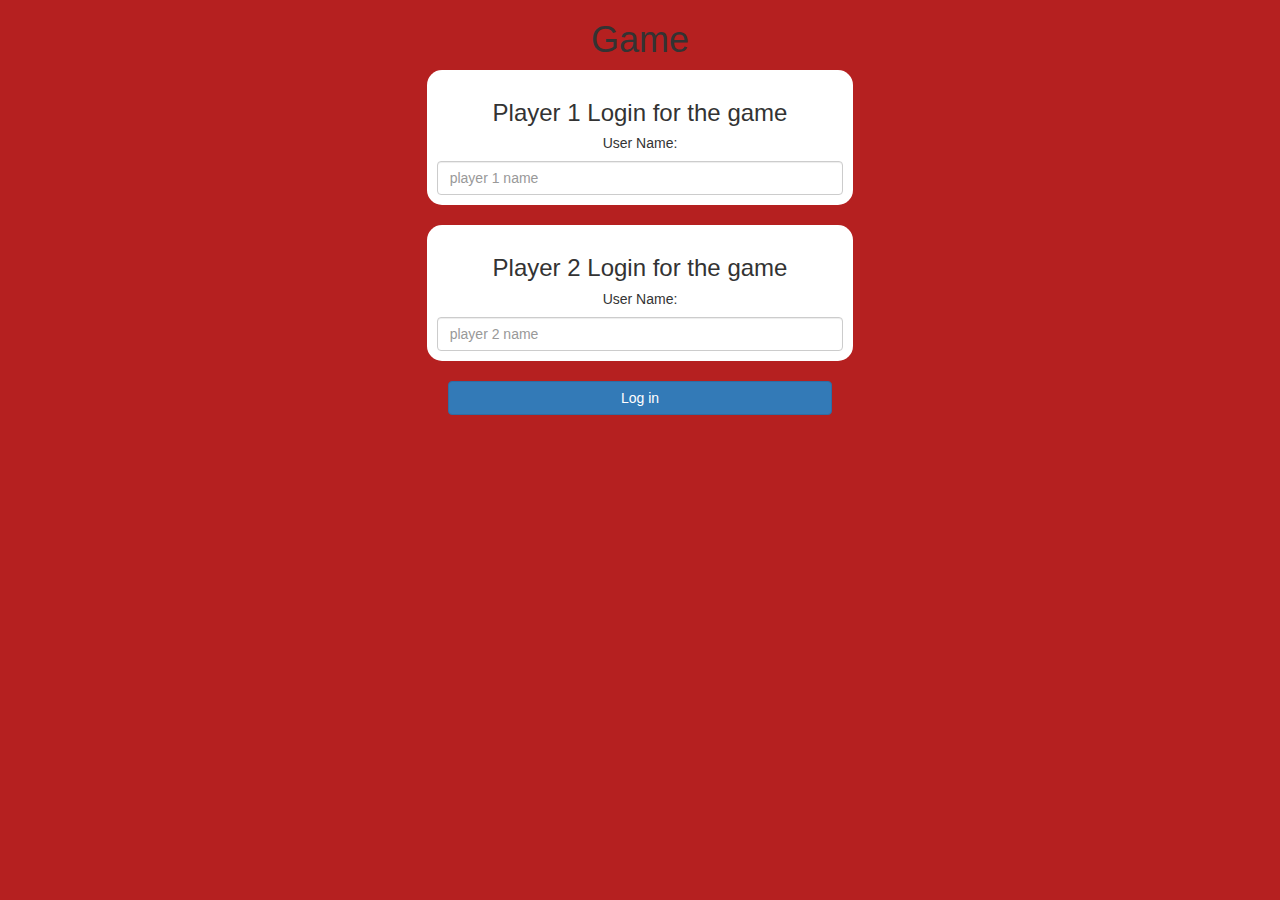
<file: index.html>
<!DOCTYPE html>
<html>

<head>
	<title>The Math Quiz Game!</title>

	<meta name="viewport" content="width=device-width, initial-scale=1">
	<link rel="stylesheet" href="https://maxcdn.bootstrapcdn.com/bootstrap/3.4.0/css/bootstrap.min.css">
	<script src="https://ajax.googleapis.com/ajax/libs/jquery/3.4.1/jquery.min.js"></script>
	<script src="https://maxcdn.bootstrapcdn.com/bootstrap/3.4.0/js/bootstrap.min.js"></script>

	<link rel="stylesheet" type="text/css" href="style.css">

	<script src="main.js"></script>
</head>

<body>
	<center>
		<h1 id="title">Game</h1>

		<div class="login_div1 col-lg-4 col-md-4 col-sm-8 col-xs-11">
			<h3>Player 1 Login for the game</h3>
			<h5>User Name:</h5>
			<input class="form-control" placeholder="player 1 name" type="text" id="name1">
		</div>

		<br>

		<div class="login_div2 col-lg-4 col-md-4 col-sm-8 col-xs-11 ">
			<h3>Player 2 Login for the game</h3>
			<h5>User Name:</h5>
			<input class="form-control" placeholder="player 2 name" type="text" id="name2">
		</div>

		<br>

		<button style="width:30%" class="btn btn-primary" onclick="login()">Log in</button>
	</center>

</body>

</html>
</file>
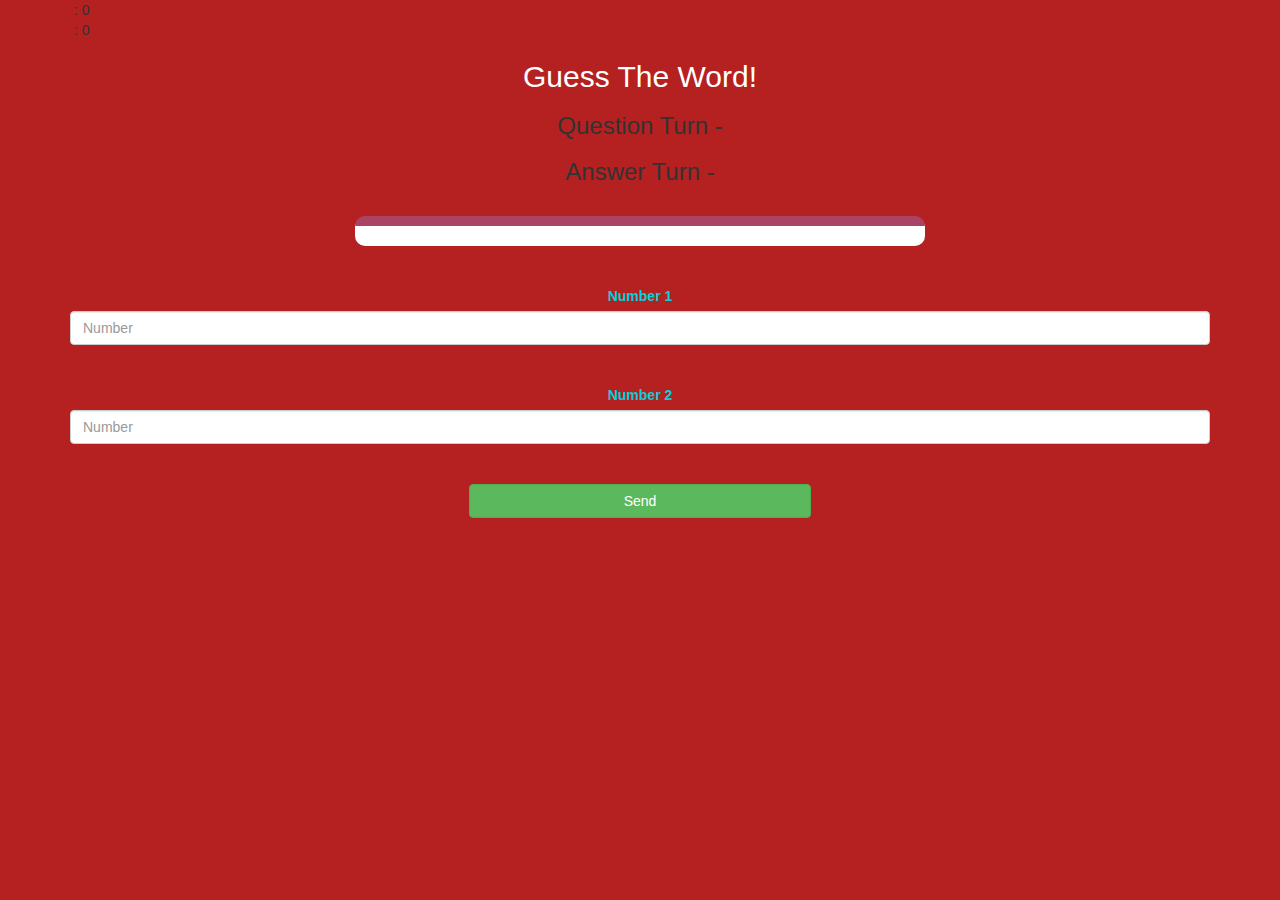
<file: 2index.html>
<!DOCTYPE html>
<html>

<head>
	<title>Guess The Word</title>

	<meta name="viewport" content="width=device-width, initial-scale=1">
	<link rel="stylesheet" href="https://maxcdn.bootstrapcdn.com/bootstrap/3.4.0/css/bootstrap.min.css">
	<script src="https://ajax.googleapis.com/ajax/libs/jquery/3.4.1/jquery.min.js"></script>
	<script src="https://maxcdn.bootstrapcdn.com/bootstrap/3.4.0/js/bootstrap.min.js"></script>

	<link rel="stylesheet" type="text/css" href="style.css">
</head>

<body>

	<div class="container">
		<label id="name1">:</label><span id="name1score"></span>
		<br>
		<label id="name2">:</label><span id="name2score"></span>
		<center>
			<h2 style="color: white;">Guess The Word!</h2>

			<h3>Question Turn - <span id="questionturn"></span></h3>
			<h3>Answer Turn - <span id="answerturn"></span></h3>
			<br>
			<div id="output" class="col-lg-6"></div>
			<br>
<br>
			<label><b style="color: rgb(3, 210, 221)">Number 1</b></label>
			<br>
			<input type="number" class="form-control" id="number1" placeholder="Number">
			<br>
			<br>
			<label> <b style="color: rgb(3, 210, 221)">Number 2</b></label>
			<br>
			<input type="number" class="form-control" id="number2" placeholder="Number">
			<br>
			<br>
			<button class="btn-success btn" style="width:30% ;" onclick="send()">Send</button>
		</center>
	</div>

	<script src="2main.js"></script>
</body>

</html>
</file>
<file: style.css>
body
{
	background: rgb(181, 32, 32);
}

.login_div1 , .login_div2
	{
		background: white;
		padding: 10px;
		float: none;
		border-radius: 15px;
	}
	
	#player1_name , #player2_name
	{
		display: inline-block;
		margin-left: 20px;
	}
	#word
	{
		width: 60%;
	}
	#word_display
	{
		letter-spacing: 5px;
	}
	#output
	{
	background: white;
	border-radius: 10px;
	border-top: 10px solid #AA4465;
	padding: 10px;
	float: none;
	text-align: left;
	}
</file>
